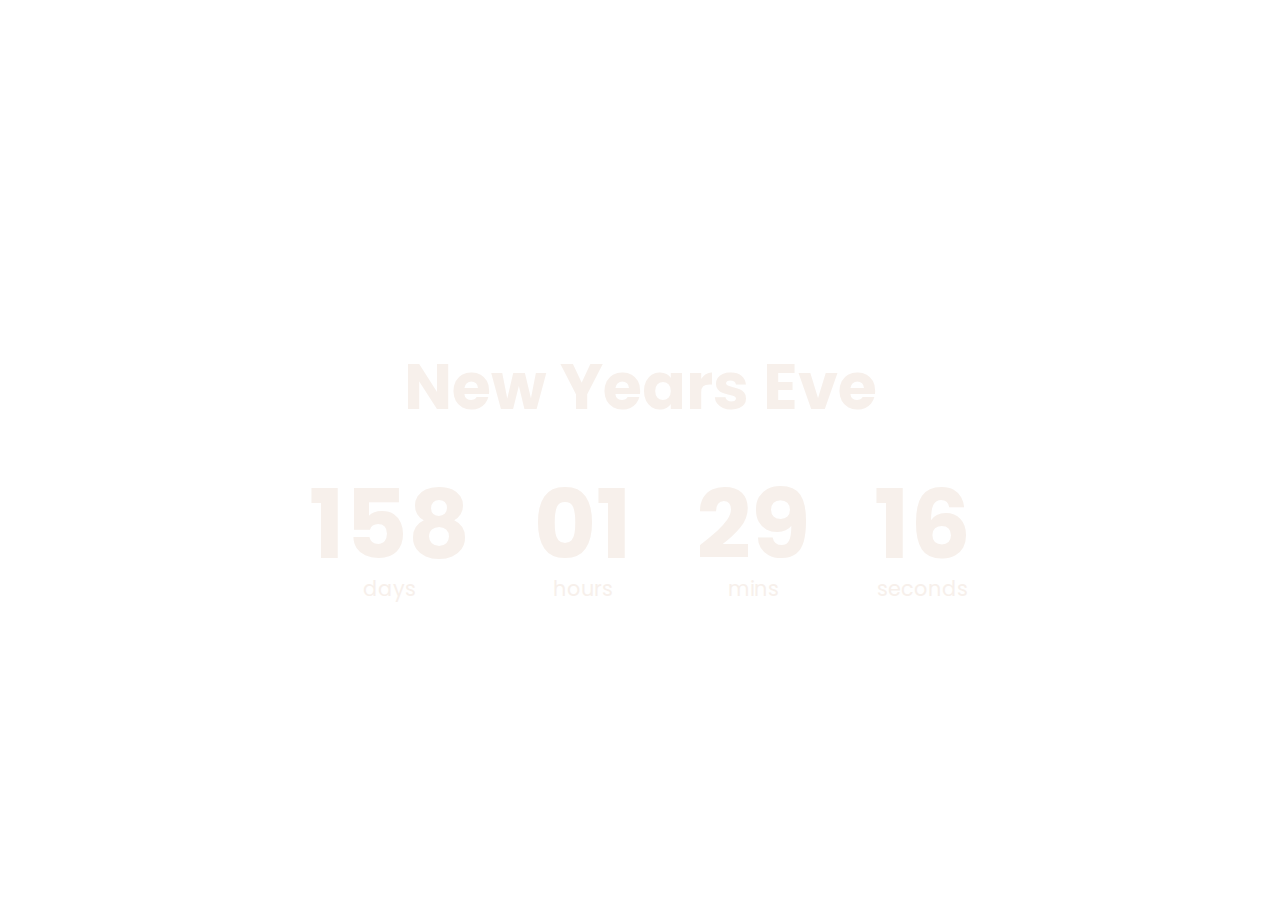
<file: index.html>
<!DOCTYPE html>
<html lang="en">
<head>
    <meta charset="UTF-8">
    <meta name="viewport" content="width=device-width, initial-scale=1.0">
    <link rel="stylesheet" href="style.css">
    <title>Countdown Time</title>
</head>
<body>
    <h1>New Years Eve</h1>
    <div class="countdown-container">
        <div class="days-c">
            <p class="big-text" id="days">100</p>
            <span>days</span>
        </div>
        <div class="hours-c">
            <p class="big-text" id="hours">24</p>
            <span>hours</span>
        </div>
        <div class="mins-c">
            <p class="big-text" id="mins">60</p>
            <span>mins</span>
        </div>
        <div class="seconds-c">
            <p class="big-text" id="seconds">60</p>
            <span>seconds</span>
        </div>
    </div>
</body>
<script src="main.js"></script>
</html>
</file>
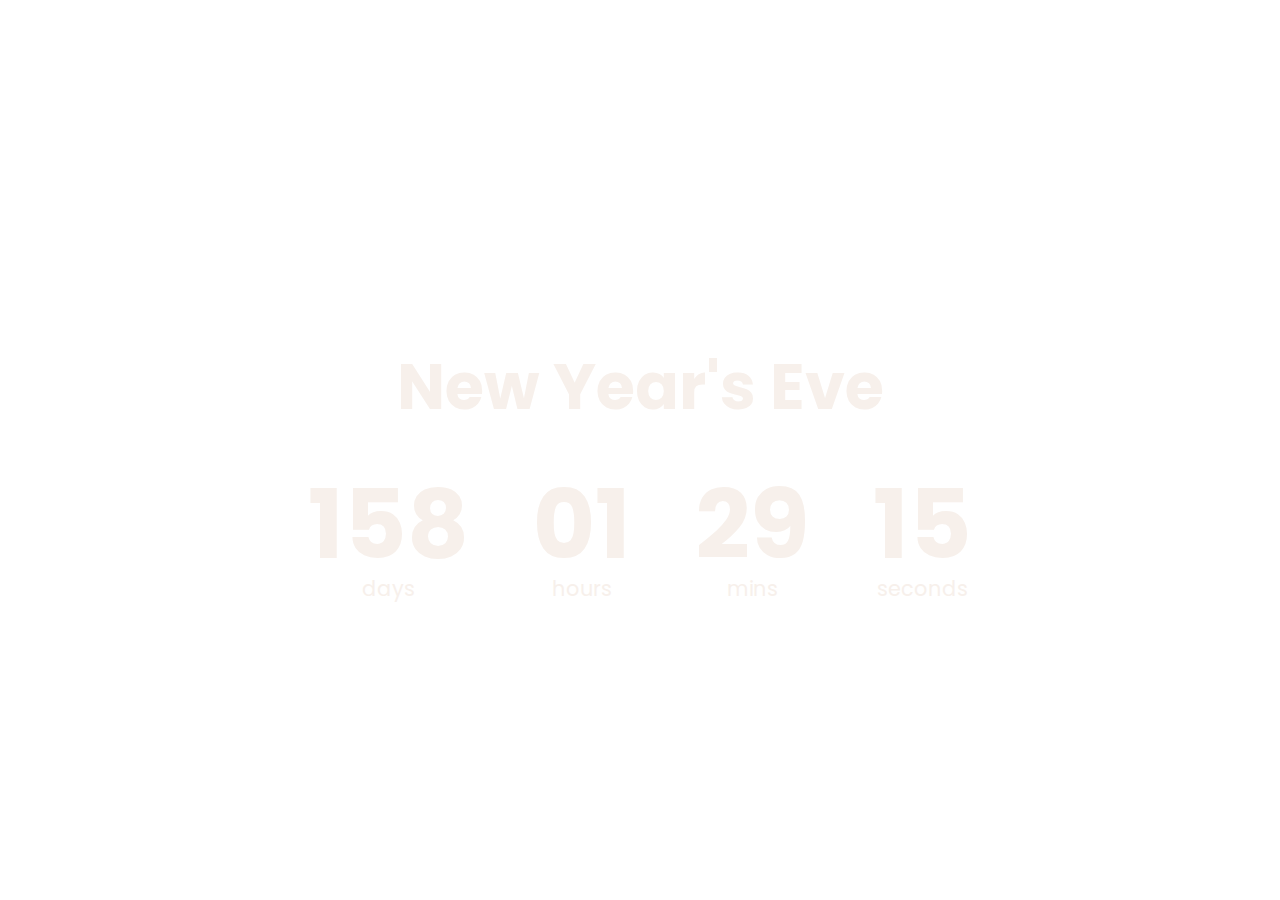
<file: CountDown Time/index.html>
<!DOCTYPE html>
<html lang="en">
<head>
    <meta charset="UTF-8">
    <meta name="viewport" content="width=device-width, initial-scale=1.0">
    <link rel="stylesheet" href="style.css">
    <title>Countdown Time</title>
</head>
<body>
    <h1>New Year's Eve</h1>
    <div class="countdown-container">
        <div class="days-c">
            <p class="big-text" id="days">100</p>
            <span>days</span>
        </div>
        <div class="hours-c">
            <p class="big-text" id="hours">24</p>
            <span>hours</span>
        </div>
        <div class="mins-c">
            <p class="big-text" id="mins">60</p>
            <span>mins</span>
        </div>
        <div class="seconds-c">
            <p class="big-text" id="seconds">60</p>
            <span>seconds</span>
        </div>
    </div>
</body>
<script src="main.js"></script>
</html>
</file>
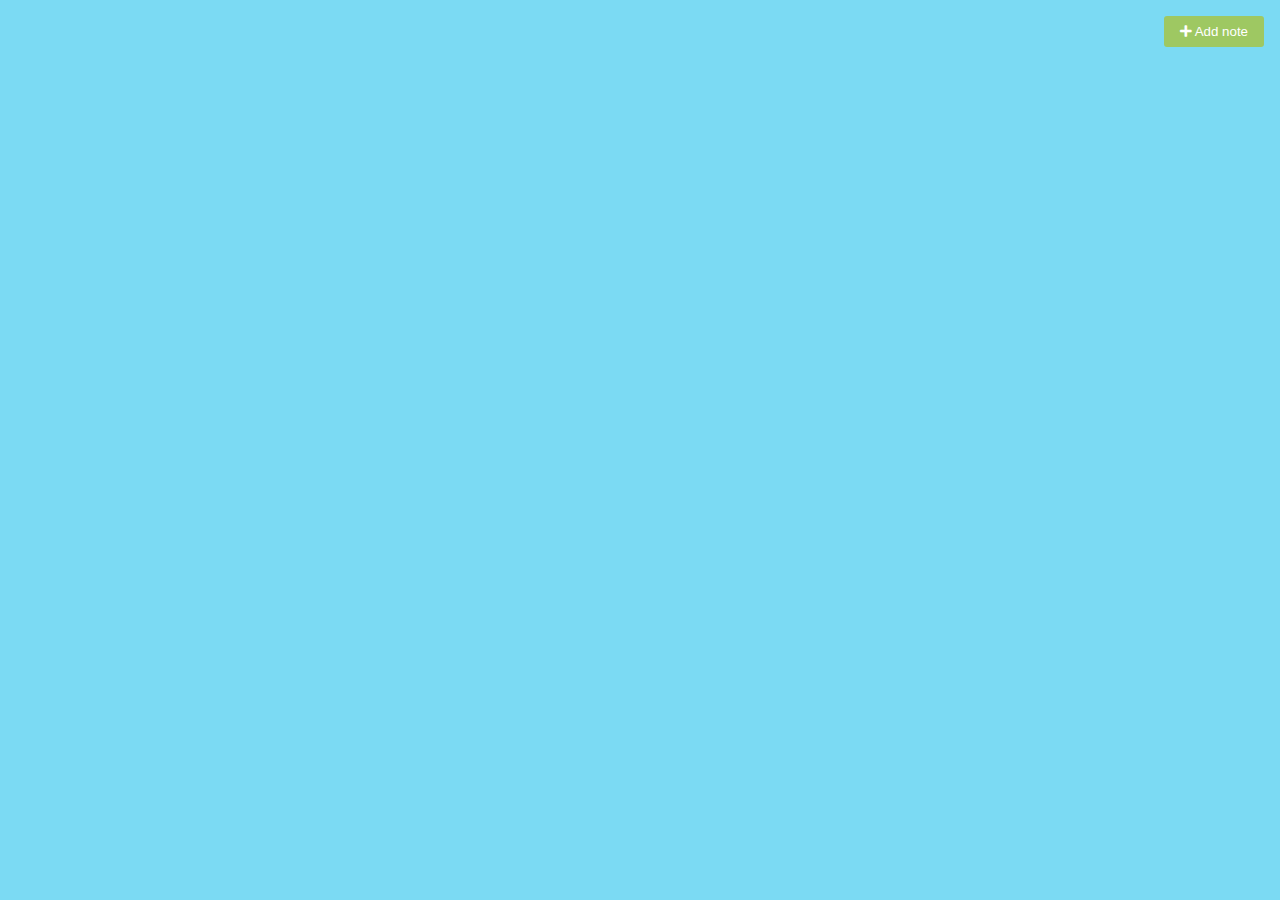
<file: Notes/index.html>
<!DOCTYPE html>
<html lang="en">
<head>
    <meta charset="UTF-8">
    <meta name="viewport" content="width=device-width, initial-scale=1.0">
    <link
            rel="stylesheet"
            href="https://cdnjs.cloudflare.com/ajax/libs/font-awesome/5.14.0/css/all.min.css"
        />
        <link rel="stylesheet" href="style.css">
    <title>Notes</title>
</head>
<body>
    <button class="add" id="add">
        <i class="fas fa-plus"></i> Add note
    </button>
    <!--
    <div class="note">
        <div class="tools">
            <button class="edit"><i class="far fa-edit"></i></button>
            <button class="delete"><i class="fas fa-trash-alt"></i></button>
        </div>
        <div class="main hidden"></div>
        <textarea></textarea>
    </div>
    -->
    <script src="main.js"></script>
</body>
</html>
</file>
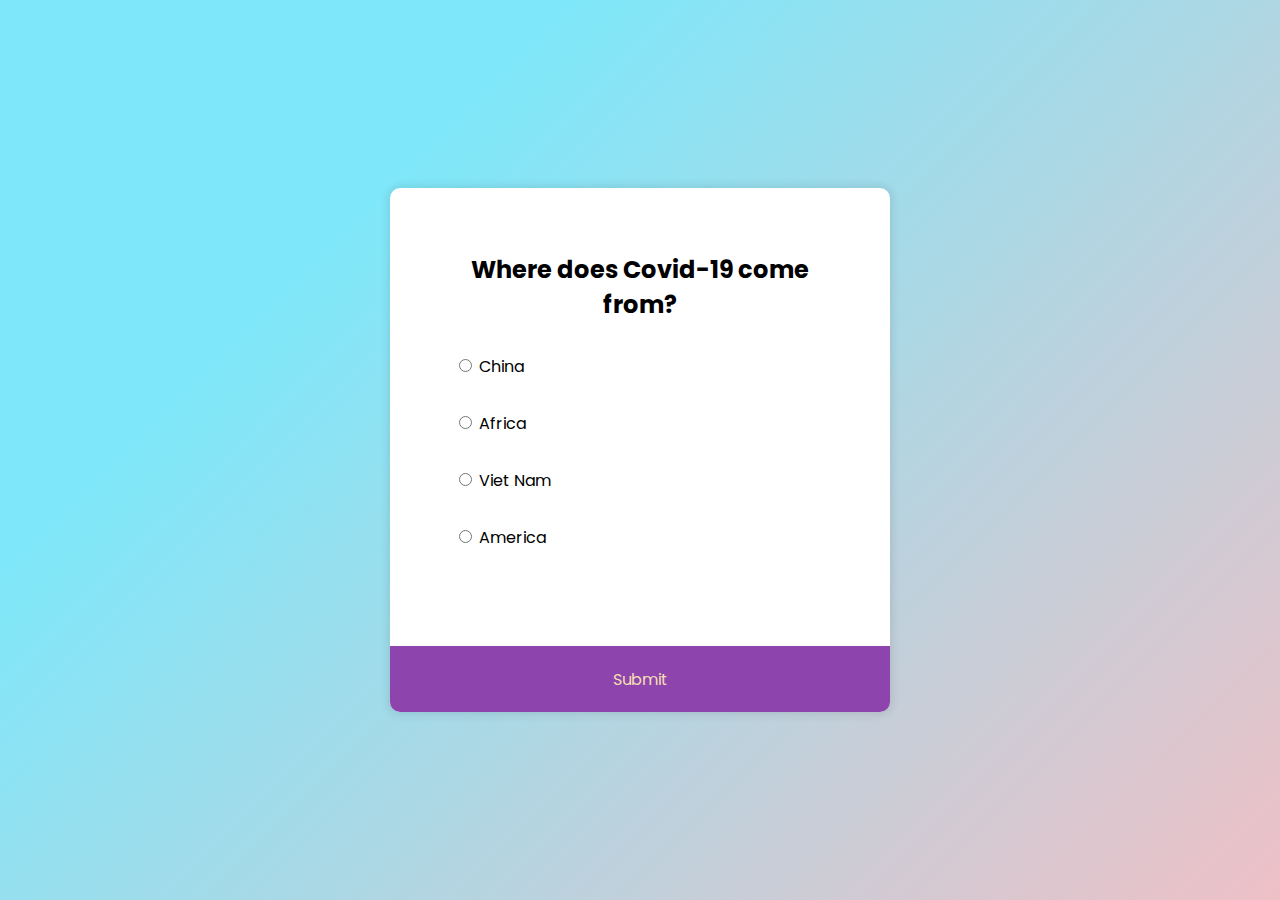
<file: Quiz/index.html>
<!DOCTYPE html>
<html lang="en">
<head>
    <meta charset="UTF-8">
    <meta name="viewport" content="width=device-width, initial-scale=1.0">
    <link rel="stylesheet" href="style.css">
    <title>Quiz</title>
</head>
<body>
    <div class="quiz-container">
        <div class="content">
            <h2>Question</h2>
            <ul>
                <li><input type="radio" id="a" value="a" name="answer">
                    <label for="a">A</label>
                </li>
                <li><input type="radio" id="b" value="b" name="answer">
                    <label for="b">B</label>
                </li>
                <li><input type="radio" id="c" value="c" name="answer">
                    <label for="c">C</label>
                </li>
                <li><input type="radio" id="d" value="d" name="answer">
                    <label for="d">D</label>
                </li>
            </ul>
        </div>
        <button>Submit</button>
    </div>
    <script src="main.js"></script>
</body>
</html>
</file>
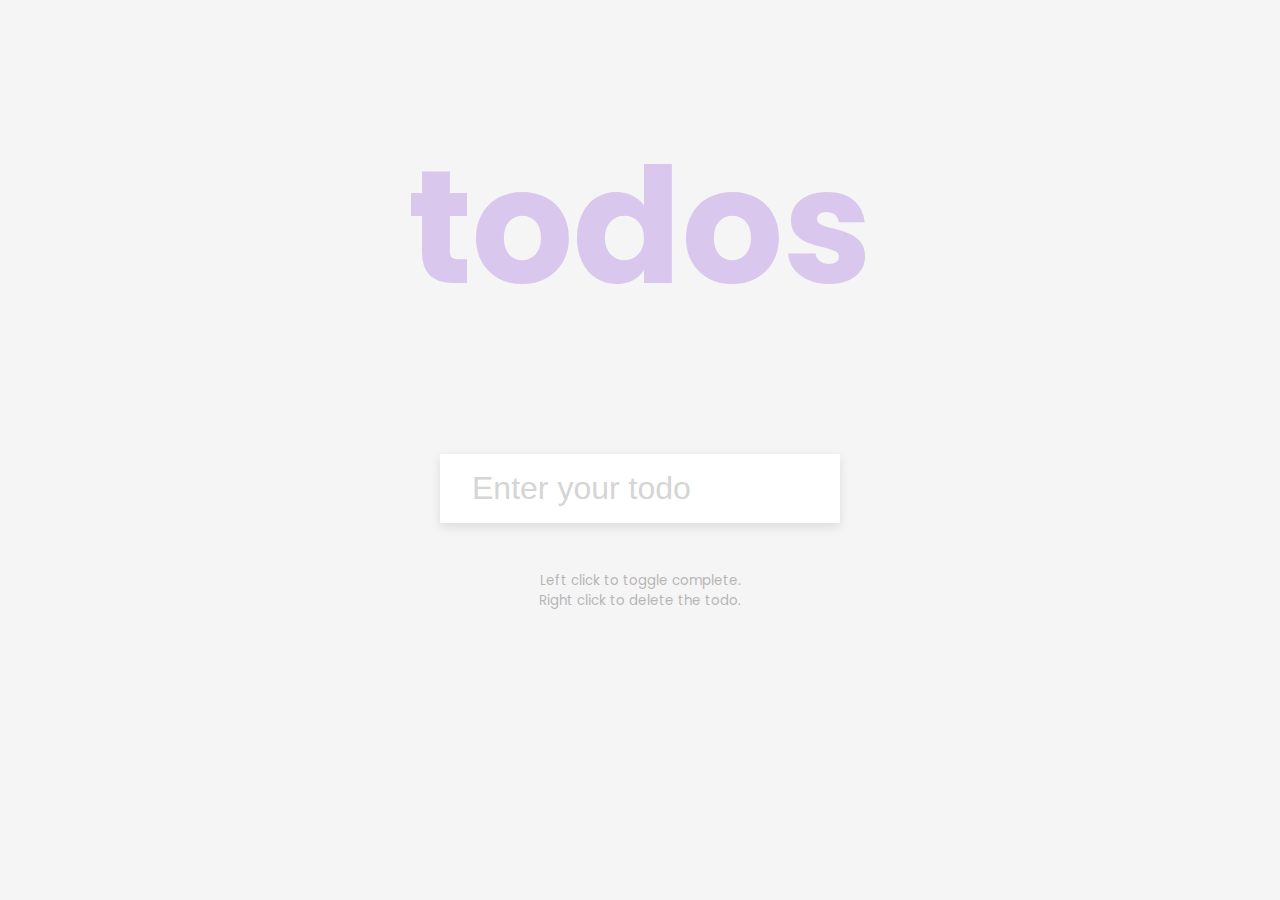
<file: Todo/index.html>
<!DOCTYPE html>
<html lang="en">
    <head>
        <meta charset="UTF-8" />
        <meta name="viewport" content="width=device-width, initial-scale=1.0" />
        <title>ToDo App</title>
        <link rel="stylesheet" href="style.css" />
    </head>
    <body>
        <h1>todos</h1>
        <form id="form">
            <input
                type="text"
                id="input"
                class="input"
                placeholder="Enter your todo"
                autocomplete="off"
            />
            <ul class="todos" id="todos"></ul>
        </form>
        <small
            >Left click to toggle complete. <br />Right click to delete the
            todo.</small
        >
        <script src="main.js"></script>
    </body>
</html>
</file>
<file: style.css>
@import url('https://fonts.googleapis.com/css2?family=Poppins&display=swap');
* {
    box-sizing: border-box;
}

body {
    background-image: url("https://images.unsplash.com/photo-1590062923506-70ee18413ef1?ixlib=rb-1.2.1&ixid=eyJhcHBfaWQiOjEyMDd9&auto=format&fit=crop&w=750&q=80");
    background-size: cover;
    background-position: center center;
    min-height: 100vh;
    display: flex;
    flex-direction: column;
    align-items: center;
    justify-content: center;
    font-family: 'Poppins', sans-serif;
    margin: 0;
    color: #f7f0eb;
}

h1 {
    font-size: 4rem;
}

.countdown-container {
    display: flex;
    flex-wrap: wrap;
    justify-content: center;
}

.countdown-container div{
    text-align: center;
}

.countdown-container div span{
    font-size: 1.3rem;
}

.big-text {
    font-weight: bold;
    font-size: 6rem;
    line-height: 1;
    margin: 0 2rem;
}
</file>
<file: CountDown Time/style.css>
@import url('https://fonts.googleapis.com/css2?family=Poppins&display=swap');
* {
    box-sizing: border-box;
}

body {
    background-image: url("https://images.unsplash.com/photo-1590062923506-70ee18413ef1?ixlib=rb-1.2.1&ixid=eyJhcHBfaWQiOjEyMDd9&auto=format&fit=crop&w=750&q=80");
    background-size: cover;
    background-position: center center;
    min-height: 100vh;
    display: flex;
    flex-direction: column;
    align-items: center;
    justify-content: center;
    font-family: 'Poppins', sans-serif;
    margin: 0;
    color: #f7f0eb;
}

h1 {
    font-size: 4rem;
}

.countdown-container {
    display: flex;
    flex-wrap: wrap;
    justify-content: center;
}

.countdown-container div{
    text-align: center;
}

.countdown-container div span{
    font-size: 1.3rem;
}

.big-text {
    font-weight: bold;
    font-size: 6rem;
    line-height: 1;
    margin: 0 2rem;
}
</file>
<file: Notes/style.css>
@import url("https://fonts.googleapis.com/css2?family=Poppins:wght@200;400;600&display=swap");

* {
    box-sizing: border-box;
}

body {
    background-color: #7bdaf3;
    display: flex;
    flex-wrap: wrap;
    font-family: "Poppins", sans-serif;
    margin: 0;
    padding-top: 3rem;
}

.add {
    background-color: #9ec862;
    border-radius: 3px;
    border: none;
    color: white;
    cursor: pointer;
    padding: 0.5rem 1rem;
    position: fixed;
    top: 1rem;
    right: 1rem;
}

.note {
    background-color: #fff;
    box-shadow: 0 0 10px 4px rgba(0, 0, 0, 0.1);
    margin: 20px;
    height: 400px;
    width: 400px;
}

.note .tools {
    background-color: #9ec862;
    display: flex;
    justify-content: flex-end;
    padding: 0.5rem;
}

.note .tools button {
    background-color: transparent;
    border: none;
    color: #fff;
    cursor: pointer;
    font-size: 1rem;
    margin-left: 0.5rem;
}

.note .main {
    background-color: #eee;
    overflow: hidden;
    height: 400px;
    width: 100%;
}

.note textarea {
    outline: none;
    font-family: inherit;
    font-size: 1.2rem;
    border: none;
    height: 400px;
    width: 100%;
}

.note .hidden {
    display: none;
}
</file>
<file: Quiz/style.css>
@import url('https://fonts.googleapis.com/css2?family=Poppins&display=swap');

* {
    box-sizing: border-box;
}

body{
    background-color: #eec0c6;
    background-image: linear-gradient(315deg, #eec0c6 0%, #7ee8fa 74%);
    font-family: 'Poppins', sans-serif;
    margin: 0;
    min-height: 100vh;
    display: flex;
    align-items: center;
    justify-content: center;
}

.quiz-container{
    background-color: #fff;
    border-radius: 10px;
    width: 500px;
    max-width: 100%;
    box-shadow: 0 0 10px 2px rgba(0, 0, 0, 0.1);
    overflow: hidden;
}
h2 {
    margin: 0;
    text-align: center;
}
.content{
    padding: 4rem;
}

ul{
    list-style-type: none;
    padding: 0;
}

ul li{
    font-size: 1rem;
    padding: 1rem 0;
}

ul li label{
    cursor: pointer;
}

button{
    background-color: #8e44ad;
    border: none;
    color: wheat;
    width: 100%;
    display: block;
    font-size: 1rem;
    font-family: inherit;
    padding: 1.3rem;
    cursor: pointer;
}

button:hover{
    background-color: #9b59b6;
}
</file>
<file: Todo/style.css>
@import url("https://fonts.googleapis.com/css2?family=Poppins:wght@200;400;600&display=swap");

* {
    box-sizing: border-box;
}

body {
    background-color: #f5f5f5;
    color: #444;
    display: flex;
    align-items: center;
    flex-direction: column;
    font-family: "Poppins", sans-serif;
    margin: 0;
    min-height: 100vh;
}

h1 {
    color: rgb(179, 131, 226);
    font-size: 10rem;
    text-align: center;
    opacity: 0.4;
}

form {
    box-shadow: 0 4px 10px rgba(0, 0, 0, 0.1);
    max-width: 100%;
    width: 400px;
}

.input {
    border: none;
    color: #444;
    font-size: 2rem;
    padding: 1rem 2rem;
    display: block;
    width: 100%;
}

.input::placeholder {
    color: #d5d5d5;
}

.todos {
    background-color: #fff;
    padding: 0;
    margin: 0;
    list-style-type: none;
}

.todos li {
    border-top: 1px solid #e5e5e5;
    cursor: pointer;
    font-size: 1.5rem;
    padding: 1rem 2rem;
}

.todos li.completed {
    color: #b6b6b6;
    text-decoration: line-through;
}

li span{
    float: right;
    font-size: 12px;
    font-family: "Poppins", sans-serif;
}

small {
    color: #b5b5b5;
    margin-top: 3rem;
    text-align: center;
}
</file>
